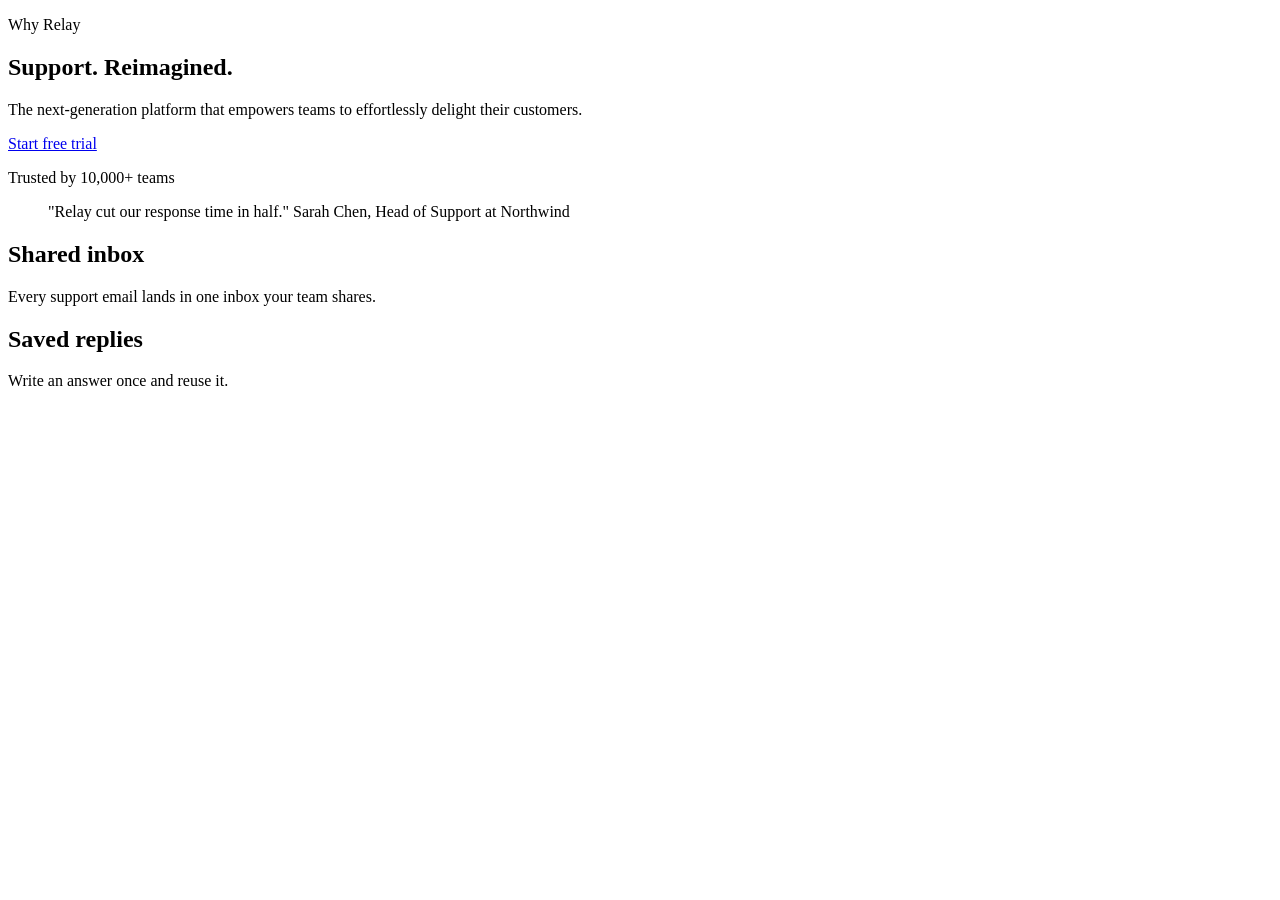
<file: evals/fixtures/claims/index.html>
<!doctype html>
<html lang="en">
<head><meta charset="utf-8"><title>Relay</title></head>
<body>
  <section class="px-6 py-24 text-center">
    <p class="text-xs uppercase tracking-widest text-teal-600">Why Relay</p>
    <h1 class="text-5xl font-bold">Support. Reimagined.</h1>
    <p class="mt-4 text-lg">The next-generation platform that empowers teams to effortlessly delight their customers.</p>
    <a href="/signup" class="mt-8 inline-block rounded bg-teal-600 px-6 py-3 text-white">Start free trial</a>
  </section>
  <section class="px-6 py-12 text-center">
    <p>Trusted by 10,000+ teams</p>
    <blockquote>"Relay cut our response time in half." Sarah Chen, Head of Support at Northwind</blockquote>
  </section>
  <section class="grid grid-cols-2 gap-6 px-6">
    <div>
      <h2>Shared inbox</h2>
      <p>Every support email lands in one inbox your team shares.</p>
    </div>
    <div>
      <h2>Saved replies</h2>
      <p>Write an answer once and reuse it.</p>
    </div>
  </section>
</body>
</html>
</file>
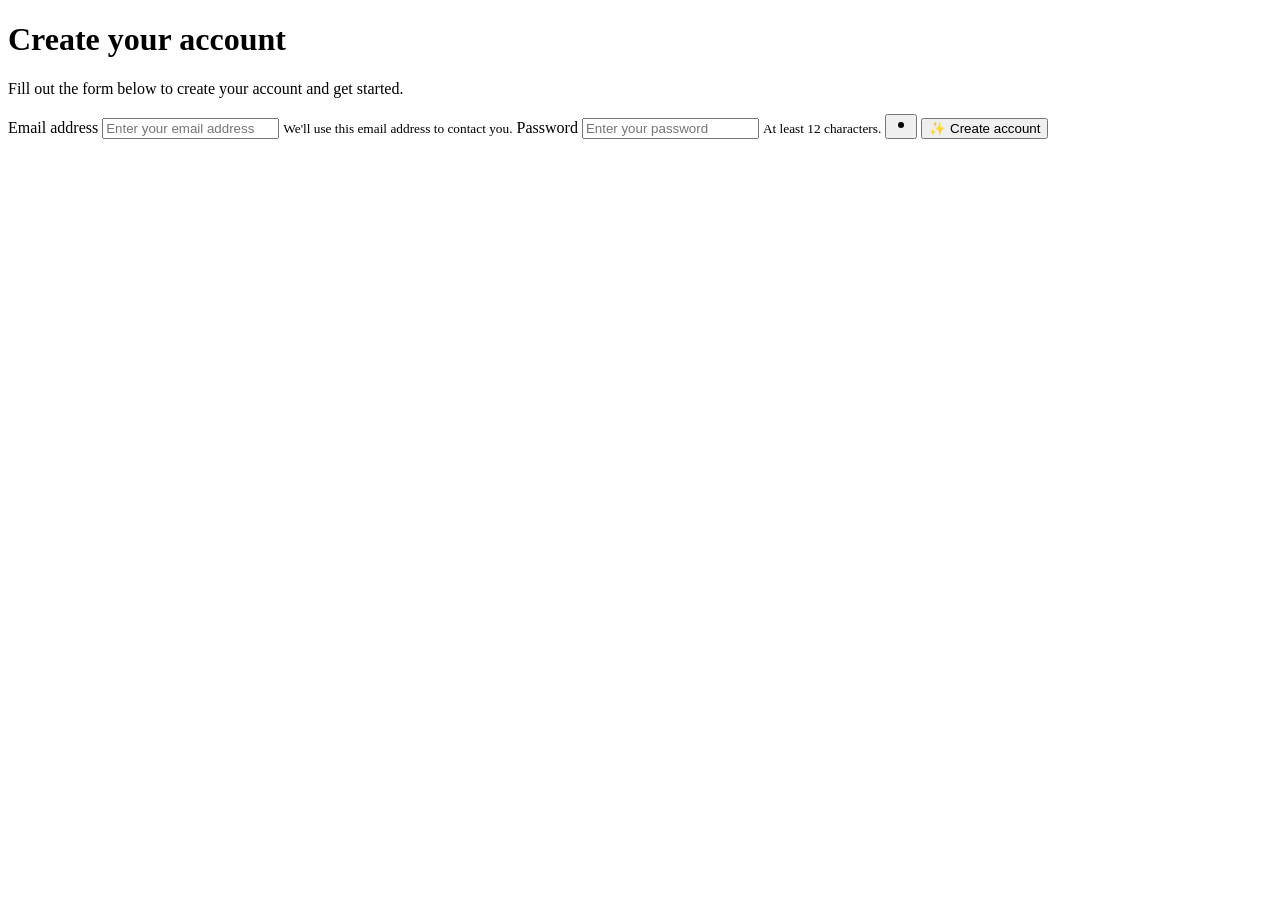
<file: evals/fixtures/form/signup.html>
<!doctype html>
<html lang="en">
<head><meta charset="utf-8"><title>Sign up</title></head>
<body>
  <form class="grid gap-2 p-8">
    <h1>Create your account</h1>
    <p>Fill out the form below to create your account and get started.</p>

    <label for="email">Email address</label>
    <input id="email" type="email" placeholder="Enter your email address" />
    <small>We'll use this email address to contact you.</small>

    <label for="password">Password</label>
    <input id="password" type="password" placeholder="Enter your password" />
    <small>At least 12 characters.</small>
    <button type="button" aria-label="Show password">
      <svg width="16" height="16" viewBox="0 0 16 16" aria-hidden="true"><circle cx="8" cy="8" r="3" /></svg>
    </button>

    <button type="submit">✨ Create account</button>
  </form>
</body>
</html>
</file>
